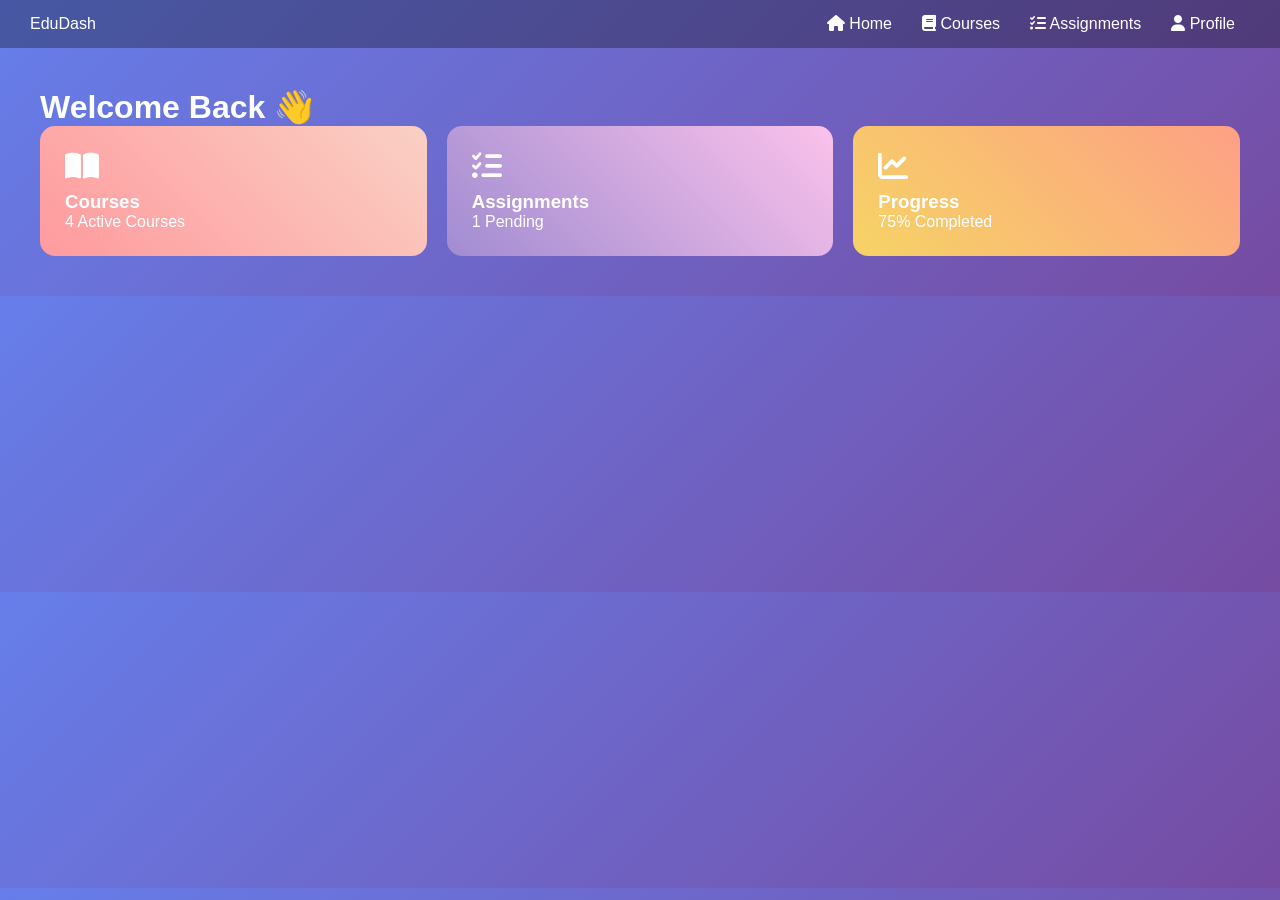
<file: index.html>
<!DOCTYPE html>
<html lang="en">
<head>
  <meta charset="UTF-8">
  <meta name="viewport" content="width=device-width, initial-scale=1.0">
  <title>Student Dashboard</title>

  <link rel="stylesheet" href="css/style.css">
  <link rel="stylesheet" href="https://cdnjs.cloudflare.com/ajax/libs/font-awesome/6.5.0/css/all.min.css">
</head>
<body>

<!-- Loader -->
<div id="loader">
  <div class="spinner"></div>
</div>

<!-- Navbar -->
<nav class="navbar">
  <div class="logo">EduDash</div>
  <div class="hamburger" onclick="toggleMenu()"><i class="fas fa-bars"></i></div>
  <ul class="nav-links" id="navLinks">
    <li><a href="index.html"><i class="fas fa-home"></i> Home</a></li>
    <li><a href="courses.html"><i class="fas fa-book"></i> Courses</a></li>
    <li><a href="assignments.html"><i class="fas fa-tasks"></i> Assignments</a></li>
    <li><a href="profile.html"><i class="fas fa-user"></i> Profile</a></li>
  </ul>
</nav>

<div class="container fade-in">
  <h1>Welcome Back 👋</h1>

  <div class="cards">
    <div class="card gradient1">
      <i class="fas fa-book-open icon"></i>
      <h3>Courses</h3>
      <p>4 Active Courses</p>
    </div>

    <div class="card gradient2">
      <i class="fas fa-tasks icon"></i>
      <h3>Assignments</h3>
      <p>1 Pending</p>
    </div>

    <div class="card gradient3">
      <i class="fas fa-chart-line icon"></i>
      <h3>Progress</h3>
      <p>75% Completed</p>
    </div>
  </div>
</div>

<script src="js/script.js"></script>
</body>
</html>
</file>
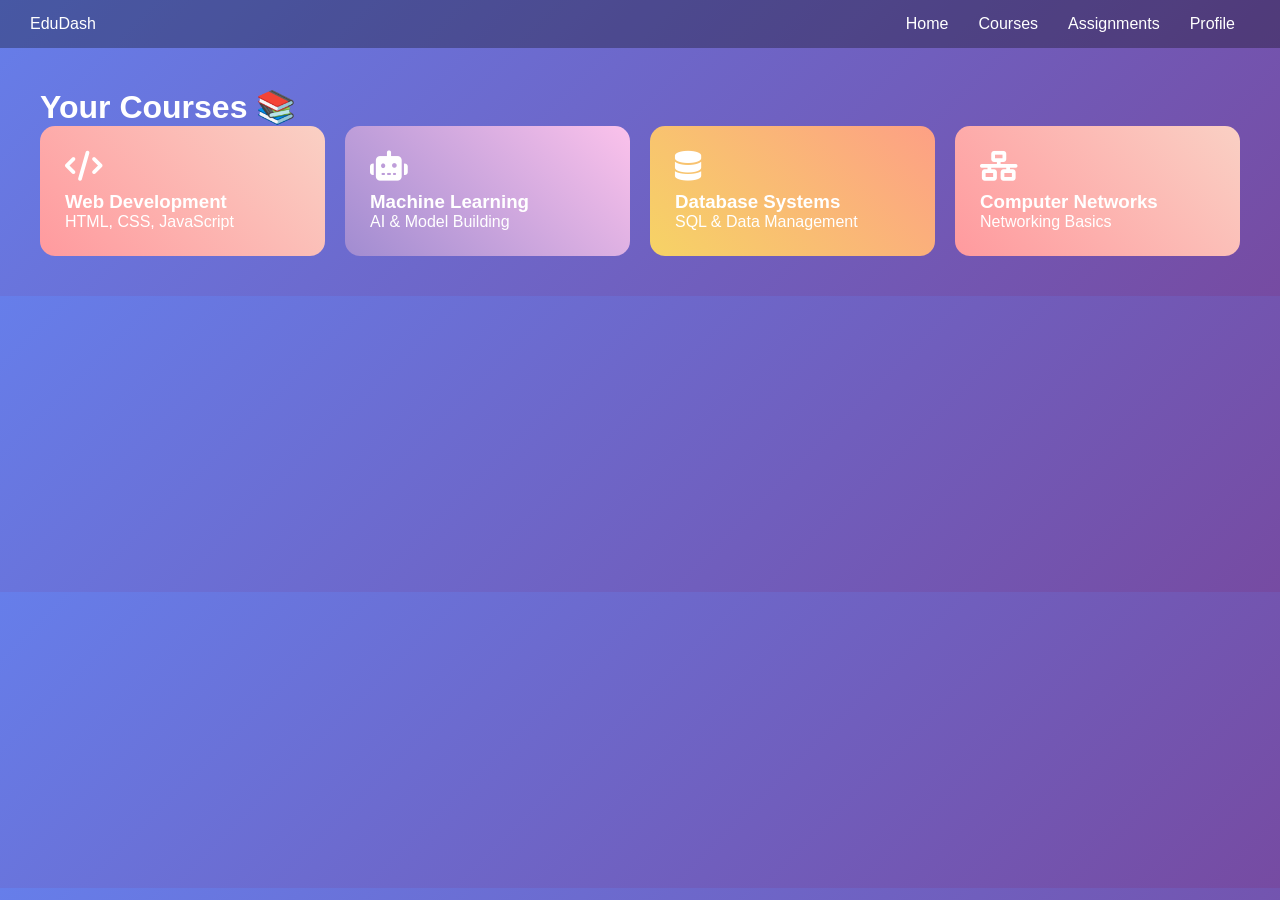
<file: courses.html>
<!DOCTYPE html>
<html lang="en">
<head>
  <meta charset="UTF-8">
  <meta name="viewport" content="width=device-width, initial-scale=1.0">
  <title>Courses</title>

  <link rel="stylesheet" href="css/style.css">
  <link rel="stylesheet" href="https://cdnjs.cloudflare.com/ajax/libs/font-awesome/6.5.0/css/all.min.css">
</head>
<body>

<div id="loader"><div class="spinner"></div></div>

<nav class="navbar">
  <div class="logo">EduDash</div>
  <div class="hamburger" onclick="toggleMenu()"><i class="fas fa-bars"></i></div>
  <ul class="nav-links" id="navLinks">
    <li><a href="index.html">Home</a></li>
    <li><a href="courses.html">Courses</a></li>
    <li><a href="assignments.html">Assignments</a></li>
    <li><a href="profile.html">Profile</a></li>
  </ul>
</nav>

  <div class="container fade-in">
  <h1>Your Courses 📚</h1>

  <div class="cards">
    <div class="card gradient1">
      <i class="fas fa-code icon"></i>
      <h3>Web Development</h3>
      <p>HTML, CSS, JavaScript</p>
    </div>

    <div class="card gradient2">
      <i class="fas fa-robot icon"></i>
      <h3>Machine Learning</h3>
      <p>AI & Model Building</p>
    </div>

    <div class="card gradient3">
      <i class="fas fa-database icon"></i>
      <h3>Database Systems</h3>
      <p>SQL & Data Management</p>
    </div>

    <div class="card gradient1">
      <i class="fas fa-network-wired icon"></i>
      <h3>Computer Networks</h3>
      <p>Networking Basics</p>
    </div>
  </div>
</div>
  
<script src="js/script.js"></script>
</body>
</html>
</file>
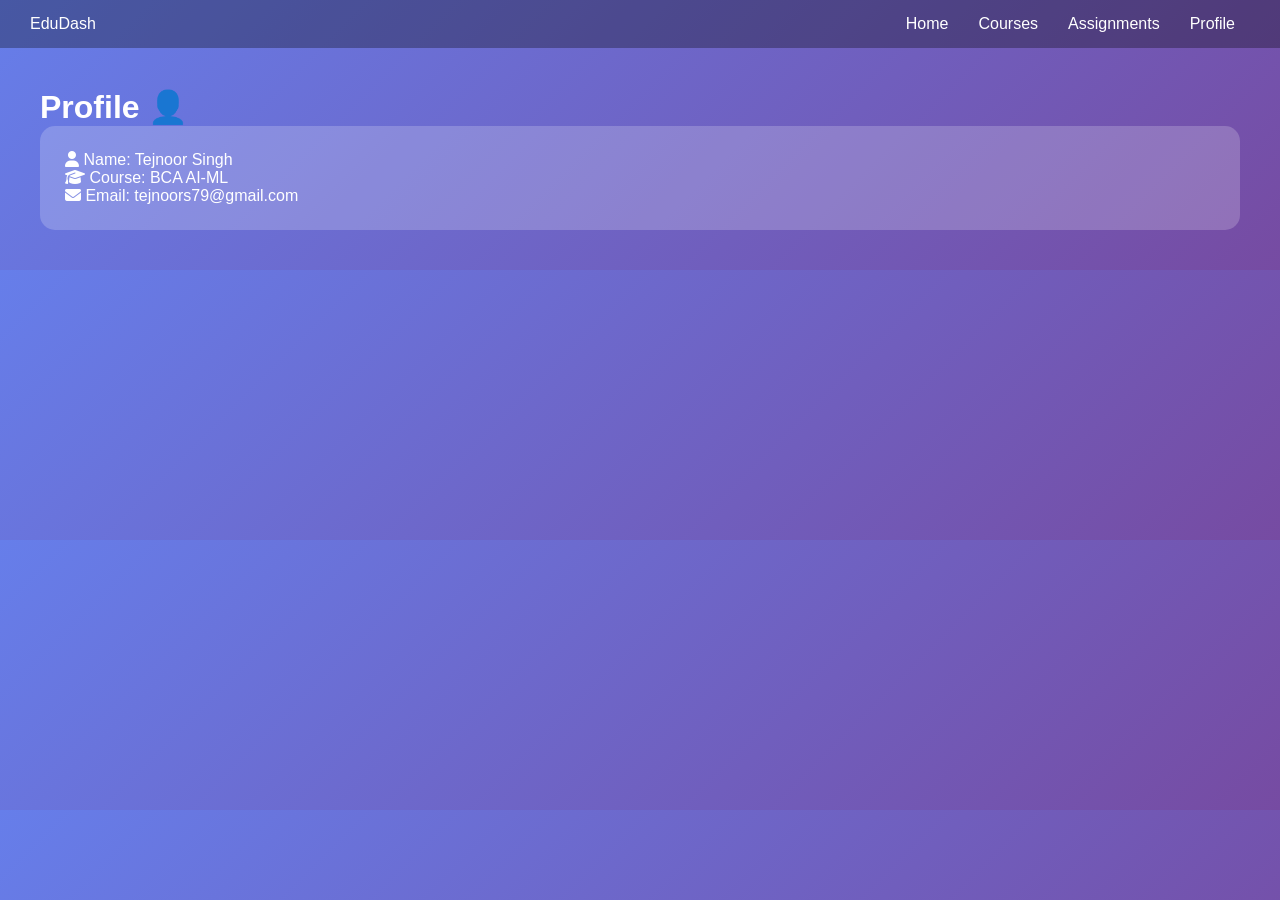
<file: profile.html>
<!DOCTYPE html>
<html lang="en">
<head>
  <meta charset="UTF-8">
  <meta name="viewport" content="width=device-width, initial-scale=1.0">
  <title>Profile</title>

  <link rel="stylesheet" href="css/style.css">
  <link rel="stylesheet" href="https://cdnjs.cloudflare.com/ajax/libs/font-awesome/6.5.0/css/all.min.css">
</head>
<body>

<div id="loader"><div class="spinner"></div></div>

<nav class="navbar">
  <div class="logo">EduDash</div>
  <div class="hamburger" onclick="toggleMenu()"><i class="fas fa-bars"></i></div>
  <ul class="nav-links" id="navLinks">
    <li><a href="index.html">Home</a></li>
    <li><a href="courses.html">Courses</a></li>
    <li><a href="assignments.html">Assignments</a></li>
    <li><a href="profile.html">Profile</a></li>
  </ul>
</nav>

<div class="container fade-in">
  <h1>Profile 👤</h1>

  <div class="card">
    <p><i class="fas fa-user"></i> Name: Tejnoor Singh</p>
    <p><i class="fas fa-graduation-cap"></i> Course: BCA AI-ML</p>
    <p><i class="fas fa-envelope"></i> Email: tejnoors79@gmail.com</p>
  </div>
</div>

<script src="js/script.js"></script>
</body>
</html>
</file>
<file: css/style.css>
* {
  margin: 0;
  padding: 0;
  box-sizing: border-box;
  font-family: 'Segoe UI', sans-serif;
}

body {
  background: linear-gradient(135deg, #667eea, #764ba2);
  color: white;
}

/* Loader */
#loader {
  position: fixed;
  width: 100%;
  height: 100%;
  background: #111;
  display: flex;
  justify-content: center;
  align-items: center;
  z-index: 9999;
}

.spinner {
  width: 50px;
  height: 50px;
  border: 5px solid #ccc;
  border-top: 5px solid #667eea;
  border-radius: 50%;
  animation: spin 1s linear infinite;
}

@keyframes spin {
  100% { transform: rotate(360deg); }
}

/* Navbar */
.navbar {
  display: flex;
  justify-content: space-between;
  padding: 15px 30px;
  background: rgba(0,0,0,0.3);
}

.nav-links {
  display: flex;
  list-style: none;
}

.nav-links li {
  margin: 0 15px;
}

.nav-links a {
  color: white;
  text-decoration: none;
}

.hamburger {
  display: none;
  cursor: pointer;
}

/* Container */
.container {
  padding: 40px;
}

/* Cards */
.cards {
  display: flex;
  gap: 20px;
  flex-wrap: wrap;
}

.card {
  background: rgba(255,255,255,0.2);
  padding: 25px;
  border-radius: 15px;
  flex: 1;
  min-width: 250px;
  transition: 0.3s;
}

.card:hover {
  transform: translateY(-10px);
}

.icon {
  font-size: 30px;
  margin-bottom: 10px;
}

/* Gradients */
.gradient1 { background: linear-gradient(45deg, #ff9a9e, #fad0c4); }
.gradient2 { background: linear-gradient(45deg, #a18cd1, #fbc2eb); }
.gradient3 { background: linear-gradient(45deg, #f6d365, #fda085); }

/* List */
.list li {
  background: rgba(255,255,255,0.2);
  margin: 10px 0;
  padding: 10px;
  border-radius: 10px;
}

/* Animation */
.fade-in {
  animation: fadeIn 1s ease-in;
}

@keyframes fadeIn {
  from { opacity: 0; }
  to { opacity: 1; }
}

/* MOBILE */
@media(max-width: 768px) {
  .container {
    padding: 20px;
  }

  .cards {
    flex-direction: column;
  }

  .nav-links {
    display: none;
    flex-direction: column;
    position: absolute;
    background: black;
    top: 60px;
    right: 0;
    width: 100%;
    text-align: center;
  }

  .nav-links li {
    margin: 15px 0;
  }

  .nav-links.show {
    display: flex;
  }

  .hamburger {
    display: block;
  }
}
</file>
